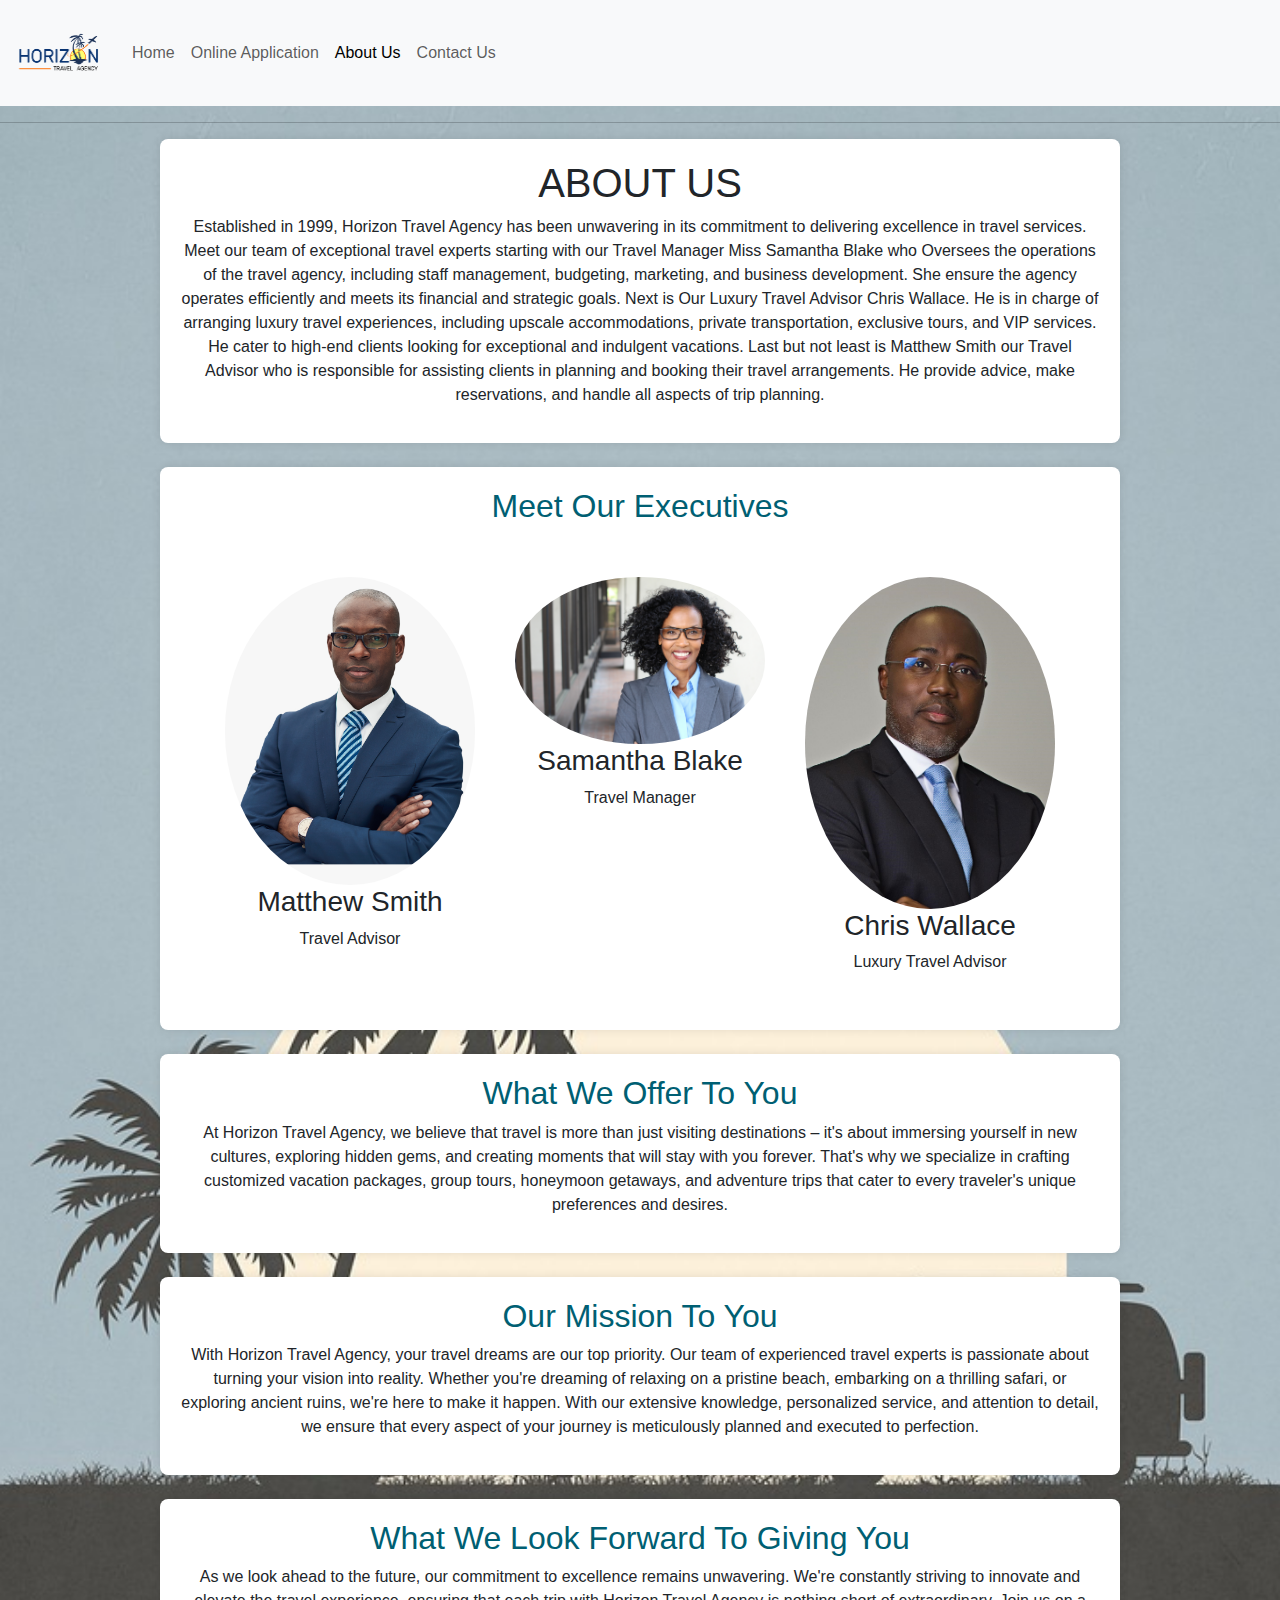
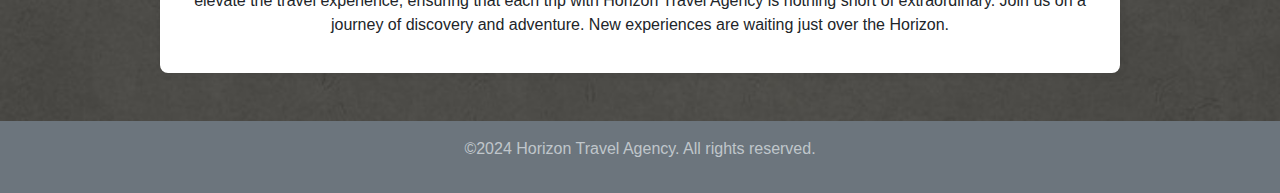
<file: about_us.html>
<!DOCTYPE html>
<html>
    <head>
      <!--About Us page done by Marlon Griffiths-->
      <!--Student ID: 2301010569-->
        <title>About Us page</title>
        <link rel="stylesheet" href="stylesheet/bootstrap.min.css"/>
        <link rel="stylesheet" href="stylesheet/container.css"/>
        <link rel="stylesheet" href="stylesheet/about_us.css">
    </head> 
  <body>
    <style>
      body 
      {
          background-image: url(images/travel_6.jpg);
          background-repeat: no-repeat;
          background-size: cover;
      }
    </style>
      <Head>
        <nav class="navbar navbar-expand-lg bg-body-tertiary">
         <div class="container-fluid">
              <a class="navbar-brand" href="#">
                <img src="images/Horizon-Logo.png" alt="Logo" width="96" height="80">
              </a>
          <button class="navbar-toggler" type="button" data-bs-toggle="collapse" data-bs-target="#navbarNavAltMarkup" 
            aria-controls="navbarNavAltMarkup" aria-expanded="false" aria-label="Toggle navigation">
            <span class="navbar-toggler-icon"></span>
          </button>
          <div class="collapse navbar-collapse" id="navbarNavAltMarkup">
            <div class="navbar-nav">
              <a class="nav-link" href="index.html">Home</a>
              <a class="nav-link" href="apply.html">Online Application</a>
              <a class="nav-link" href="about_us.html">About Us</a>
              <a class="nav-link" href="contact_us.html">Contact Us</a>
            </div>
          </div>
         </div>
        </nav>
      </Head>
      <hr/>
    <div class="container">
      <h1>ABOUT US</h1>
        <p >
          Established in 1999, Horizon Travel Agency has been unwavering in its commitment to delivering excellence in travel services.
          Meet our team of exceptional travel experts starting with our Travel Manager Miss Samantha Blake who Oversees the operations of the travel agency, 
          including staff management, budgeting, marketing, and business development. 
          She ensure the agency operates efficiently and meets its financial and strategic goals. Next 
          is Our Luxury Travel Advisor Chris Wallace. He is in charge of arranging luxury travel experiences, 
          including upscale accommodations, private transportation, exclusive tours, and VIP services. 
          He cater to high-end clients looking for exceptional and indulgent vacations. Last but not least is
          Matthew Smith our Travel Advisor who is responsible for assisting clients in planning and booking their travel arrangements. 
          He provide advice, make reservations, and handle all aspects of trip planning.
        </p>
    </div>
    <br>
    <section class="about_us">
      <div class="container">
          <h2>Meet Our Executives</h2>
          <br>
          <div class="directors">
              <div class="director">
                  <img src="images/President.png" alt="Director 1">
                   <h3>Matthew Smith</h3>
                    <p>Travel Advisor</p>
              </div>
              <div class="director">
                  <img src="images/director.jpg" alt="Director 2">
                   <h3>Samantha Blake</h3>
                    <p>Travel Manager</p>
              </div>
              <div class="director">
                <img src="images/President of Horizon Travel Angency.jpg" alt="Director 2">
                 <h3>Chris Wallace</h3>
                  <p>Luxury Travel Advisor</p>
              </div>
          </div>
      </div>
    </section>
    <br>
   <div class="container">
    <h2>What We Offer To You</h2>
      <P>At Horizon Travel Agency, we believe that travel is more than just visiting destinations – it's about immersing yourself in new cultures, 
       exploring hidden gems, and creating moments that will stay with you forever. 
       That's why we specialize in crafting customized vacation packages, group tours, honeymoon getaways, 
       and adventure trips that cater to every traveler's unique preferences and desires. </P>
   </div>
   <br>
   <div class="container">
    <h2>Our Mission To You</h2>
     <p>With Horizon Travel Agency, your travel dreams are our top priority. 
        Our team of experienced travel experts is passionate about turning your vision into reality. 
        Whether you're dreaming of relaxing on a pristine beach, embarking on a thrilling safari, or exploring ancient ruins, we're here to make it happen. 
        With our extensive knowledge, personalized service, and attention to detail, 
        we ensure that every aspect of your journey is meticulously planned and executed to perfection.</p>
   </div>
   <br>
   <div class="container">
    <h2>What We Look Forward To Giving You</h2>
      <p>As we look ahead to the future, our commitment to excellence remains unwavering. 
         We're constantly striving to innovate and elevate the travel experience, ensuring that each trip with Horizon Travel Agency is nothing short of extraordinary. 
         Join us on a journey of discovery and adventure. New experiences are waiting just over the Horizon.</p>
   </div>
   <br/>
  
   <footer class="py-3 mt-4 bg-secondary" data-bs-theme="dark">
    <p class="text-center text-body-secondary">&copy;2024 Horizon Travel Agency. All rights reserved.</p>
   </footer>
    <script src="scripts/jquery.min.js"></script> 
    <script src="scripts/bootstrap.min.js"></script> 
    <script src="scripts/site.js"></script>

  </body>
</html>
</file>
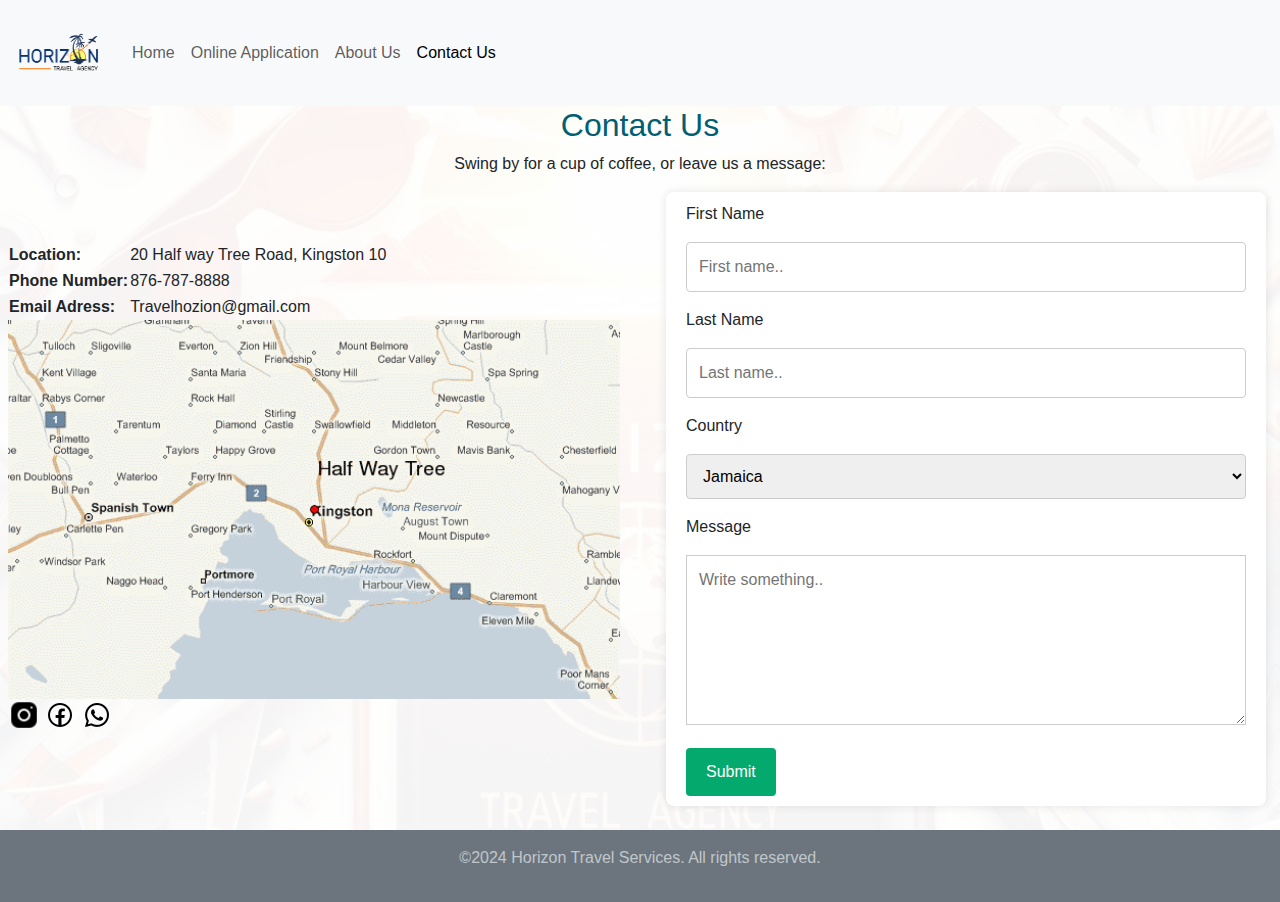
<file: contact_us.html>
<!DOCTYPE html>
<html lang="en">
<head>
    <title>Contact Us</title>
    <meta charset="UTF-8">
    <meta name="viewport" content="width=device-width, initial-scale=1.0">
    <link rel="stylesheet" type="text/css" href="stylesheet/site.css"/>
            <link rel="stylesheet" href="stylesheet/bootstrap.min.css"/>
            <script src="https://code.jquery.com/jquery-3.5.1.min.js"></script>
            <link rel="stylesheet" href="stylesheet/container.css"/>
            <link rel="stylesheet" href="stylesheet/site.css">
            <script src="stylesheet/bootstrap.min.css"></script>
            <meta charset="UTF-8" name="viewport" content="width=device-width, initial-scale=1.0">
            <style>
              body 
              {
                  background-image: url(images/index_bg.jpg);
                  background-repeat: no-repeat;
                  background-size: cover;
                  background-blend-mode: overlay;
              }
          </style>
    <nav class="navbar navbar-expand-lg bg-body-tertiary">
        <div class="container-fluid">
            <a class="navbar-brand" href="#">
                <img src="images/Horizon-Logo.png" alt="Logo" width="96" height="80">
              </a>
        <button class="navbar-toggler" type="button" data-bs-toggle="collapse" data-bs-target="#navbarNavAltMarkup" 
        aria-controls="navbarNavAltMarkup" aria-expanded="false" aria-label="Toggle navigation">
          <span class="navbar-toggler-icon"></span>
        </button>
        <div class="collapse navbar-collapse" id="navbarNavAltMarkup">
          <div class="navbar-nav">
            <a class="nav-link" href="index.html">Home</a>
            <a class="nav-link" href="apply.html">Online Application</a>
            <a class="nav-link" href="about_us.html">About Us</a>
            <a class="nav-link" href="contact_us.html">Contact Us</a>
          </div>
        </div>
      </div>
    </nav>
</head>

<body>
    <div>
        <div style="text-align:center">
            <h2>Contact Us</h2>
            <p>Swing by for a cup of coffee, or leave us a message:</p>
        </div>
        <div class="row">
            <div class="column">
<!-- Add Table with company address phone and email social handle -->
<table>
    <tr>
        <th>Location: </th> 
        <td>20 Half way Tree Road, Kingston 10</td><br/>
        <tr>
        <th>Phone Number: </th> 
        <td> 876-787-8888</td> 
        </tr>
        <th>Email Adress: </th>
        <td> Travelhozion@gmail.com<td>
    </tr>
    
</table>

                <img src="images/map.jpg" style="width:100%" alt="Map"><br/>
                <tr>
                    <td>
                        <a href="https://www.instagram.com/"><img src="images/ig-icon.png" alt="Click me!" width="32" height="32"></a>
                        <a href="https://www.facebook.com/"><img src="images/fb-icon.png" alt="Click me!" width="32" height="32"></a>
                        <a href="https://www.whatsapp.com/"><img src="images/wa-icon.png" alt="Click me!" width="32" height="32"></a>
                    </td>
                </tr>
            </div>
            <div class="container">
                <form action="contact_us.html">
                    <label for="fname">First Name</label>
                    <input type="text" id="fname" name="firstname" placeholder="First name..">
                    <label for="lname">Last Name</label>
                    <input type="text" id="lname" name="lastname" placeholder="Last name..">
                    <label for="country">Country</label>
                    <select id="country" name="country">
                        <option value="jamaica">Jamaica</option>
                        <option value="canada">Canada</option>
                        <option value="usa">USA</option>
                        <option value="United Kingdom">United Kingdom</option>
                        <option value="Other">Other</option>
                        
                    </select>
                    <label for="Message">Message</label>
                    <textarea id="subject" name="subject" placeholder="Write something.." style="height:170px"></textarea>
                    <input type="submit" value="Submit">
   
                </form>
            </div>
         </div>
    </div>

    <footer class="py-3 mt-4 bg-secondary" data-bs-theme="dark">
        <p class="text-center text-body-secondary">&copy;2024 Horizon Travel Services. All rights reserved.</p>
       </footer>
       <script src="scripts/jquery.min.js"></script> 
    <script src="scripts/bootstrap.min.js"></script> 
    <script src="scripts/site.js"></script>
</body>
</html>
</file>
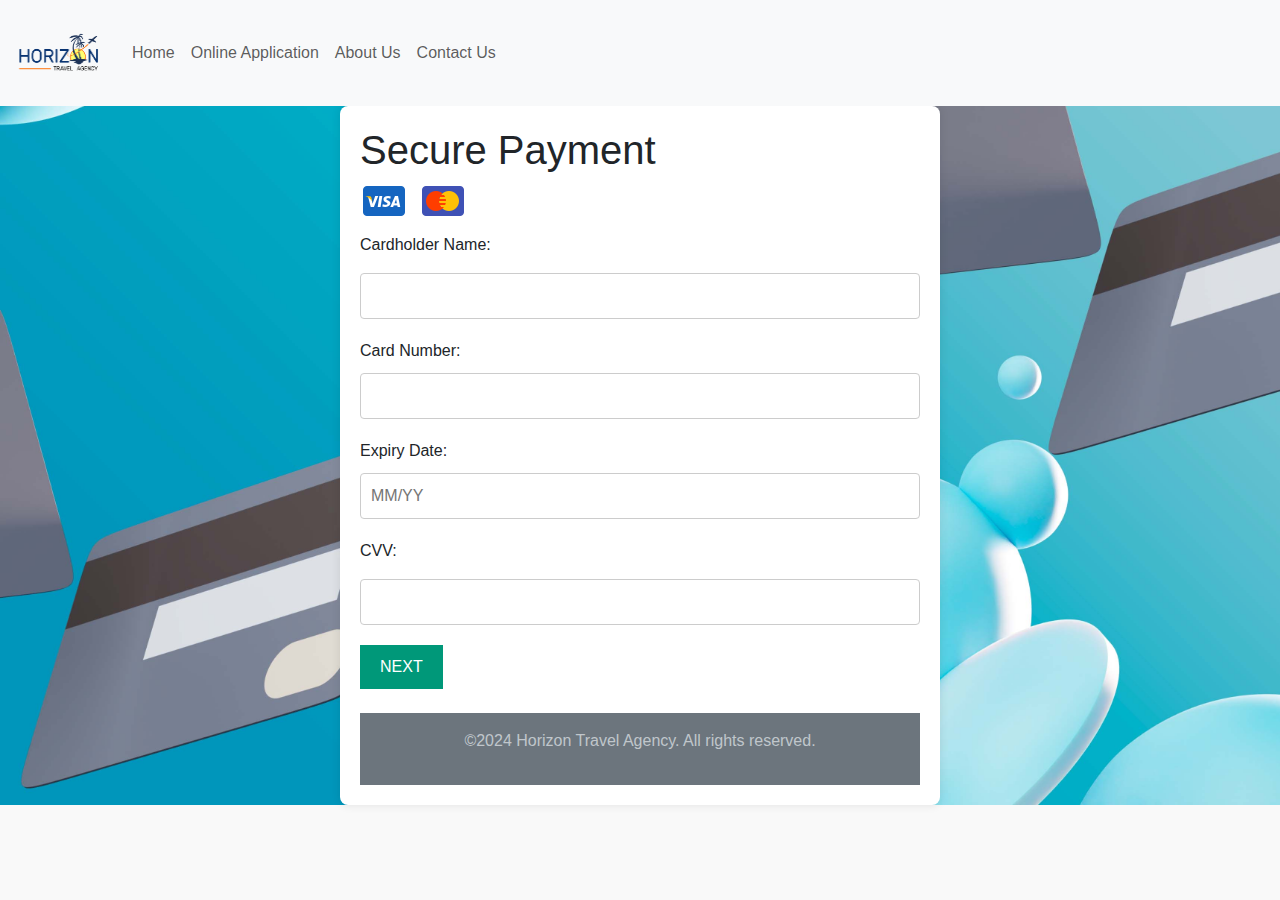
<file: payment.html>
<!-- Kevin Brown -->
<!-- Student ID: 2201011538 -->
<!DOCTYPE html>
<html>
    <head>
        <title>Payment Page</title>
        <link rel="stylesheet" type="text/css" href="stylesheet/site.css"/>
        <link rel="stylesheet" href="stylesheet/bootstrap.min.css"/>
        <script src="https://code.jquery.com/jquery-3.5.1.min.js"></script>
        <link rel="stylesheet" href="stylesheet/container.css"/>
        <script src="stylesheet/bootstrap.min.css"></script>
            <meta charset="UTF-8" name="viewport" content="width=device-width, initial-scale=1.0">
            <style>
                body {
                    background-image: url(images/pay_bg.jpg);
                    background-repeat: no-repeat;
                    background-size: cover;
                }
            </style>
             <nav class="navbar navbar-expand-lg bg-body-tertiary">
                <div class="container-fluid">
                    <a class="navbar-brand" href="#">
                      <img src="images/Horizon-Logo.png" alt="Logo" width="96" height="80">
                      </a>
                <button class="navbar-toggler" type="button" data-bs-toggle="collapse" data-bs-target="#navbarNavAltMarkup" 
                aria-controls="navbarNavAltMarkup" aria-expanded="false" aria-label="Toggle navigation">
                  <span class="navbar-toggler-icon"></span>
                </button>
                <div class="collapse navbar-collapse" id="navbarNavAltMarkup">
                  <div class="navbar-nav">
                    <a class="nav-link" href="index.html">Home</a>
                    <a class="nav-link" href="apply.html">Online Application</a>
                    <a class="nav-link" href="about_us.html">About Us</a>
                    <a class="nav-link" href="contact_us.html">Contact Us</a>
                  </div>
                </div>
              </div>
            </nav>
    </head> 
    <body>  
        <div class="container">
            <h1>Secure Payment
                <div class="icons">
                    <img src="images/icons8-visa-48.png" alt="Visa">
                    <img src="images/icons8-mastercard-48.png" alt="Mastercard">
                </div>
            </h1>

            <form action="Confirmation_page.html">
                <label for="cardholder">Cardholder Name:</label>
                <input type="text" id="cardholder" name="cardholder" required>
                <label for="cardnumber">Card Number:</label>
                <input type="number" id="cardnumber" name="cardnumber" required>
                <label for="expiry">Expiry Date:</label>
                <input type="number" id="expiry" name="expiry" placeholder="MM/YY" required>
                <label for="cvv">CVV:</label>
                <input type="text" id="cvv" name="cvv" required>
                <button onclick="showConfirmation()">NEXT</button>
            </form>      
    
        <footer class="py-3 mt-4 bg-secondary" data-bs-theme="dark">
            <p class="text-center text-body-secondary">&copy;2024 Horizon Travel Agency. All rights reserved.</p>
          </footer>
 </body>
</html>
</file>
<file: stylesheet/container.css>
body 
{
    font-family: Arial, sans-serif;
    background-color: #f9f9f9;
    margin: 0;
    padding: 0;
}
.container 
{
    max-width: 600px;
    margin: 0 auto;
    padding: 20px;
    background-color: #ffffff;
    border-radius: 8px;
    box-shadow: 0 0 10px rgba(0, 0, 0, 0.1);
}
h2 
{
    color: #005f73;
}
label 
{
    display: block;
    margin-bottom: 10px;
}
input[type="text"], input[type="number"], input[type="email"], select
{
    width: 100%;
    padding: 10px;
    border: 1px solid #ccc;
    border-radius: 4px;
    margin-bottom: 20px;
}
input[type="submit"] 
{
    background-color: #009879;
    color: #ffffff;
    border: none;
    padding: 10px 20px;
    border-radius: 4px;
    cursor: pointer;
}
input[type="submit"]:hover 
{
    background-color: #007a6b;
}
footer 
{
    padding: 1px;
    text-align: center;
    margin-top: 20px;
}
.Container2 {
    display: flex; /* Use flexbox to center */
    justify-content: center; /* Horizontally center content */
    align-items: center;
    }
.popup-container {
    display: none;
    position: fixed;
    top: 0;
    left: 0;
    width: 100%;
    height: 100%;
    background-color: rgba(253, 251, 251, 0.5);
    z-index: 9999;
}

.popup-box {
    position: fixed;
    top: 50%;
    left: 50%;
    transform: translate(-50%, -50%);
    background-color: #f3f1f1;
    padding: 20px;
    border-radius: 10px;
    box-shadow: 0 0 10px rgba(0, 0, 0, 0.3);
}
    .close {
    position: absolute;
    top: 10px;
    right: 10px;
    cursor: pointer;
}
</file>
<file: stylesheet/about_us.css>
.about-us {
    text-align: center;
    padding: 40px;
}

.container{
    max-width: 960px;
    margin: 0 auto;
    text-align: center;
}

.directors {
    display: flex; 
    flex-wrap: wrap; 
    justify-content: center;
}

.director {
    margin: 20px;
    width: 250px; 
}

.director img {
    width: 100%; 
    height: auto;
    border-radius: 50%;
}
</file>
<file: stylesheet/site.css>
.container{
       width: 90%;
       margin: 0 auto;
       padding: 10px 20px;
}


<<<<<<< HEAD
.image-container img {
    width: 16%; 
    height: auto;
}
=======

.about-content h2{
    font-size: 23px;
    margin-bottom: 15px;
    color: grey;
}

.about-content p{
    font-size: 18px;
    line-height: 1.5;
    color: grey;
}

@media  and (max-width: 768px){
    .heading h1{
        font-size: 36px;
    }
    .heading p{
        font-size: 17px;
        margin-bottom: 0px;
    }
    .container{
        padding: 0px;
    }
    .about{
        padding: 20;
        flex-direction: column;
    }
    .about-image{
        margin-right: 0px;
        margin-bottom: 20px;
    }
    .about-content p{
        padding: 0px;
        font-stretch: 16px;
    }
}
button {
    background-color: #009879;
    color: #ffffff;
    border: none;
    padding: 10px 20px;
    border-radius: 4px;
    cursor: pointer;
}
button:hover {
    background-color: #007a6b;
}
<<<<<<< HEAD
>>>>>>> 114c05b98e5fd5394ee3c36c2e0c909d1f98b2af
=======
.nav-link:hover{
    background-color: #009879
}
.column {
    float: left;
    width: 50%;
    margin-top: 6px;
    padding: 20px;
}
.row:after {
    content: "";
    display: table;
    clear: both;
}
input[type="text"], select, textarea {
    width: 100%;
    padding: 12px;
    border: 1px solid #ccc;
    margin-top: 6px;
    margin-bottom: 16px;
    resize: vertical;
}
input[type="submit"] {
    background-color: #04AA6D;
    color: white;
    padding: 12px 20px;
    border: none;
    cursor: pointer;
}
input[type="submit"]:hover {
    background-color: #45a049;
}
@media screen and (max-width: 600px) {
    .column, input[type="submit"] {
        width: 100%;
        margin-top: 0;
    }
>>>>>>> e8efde8fec6803533e2dd5626202a23d1e33a3ba
</file>
